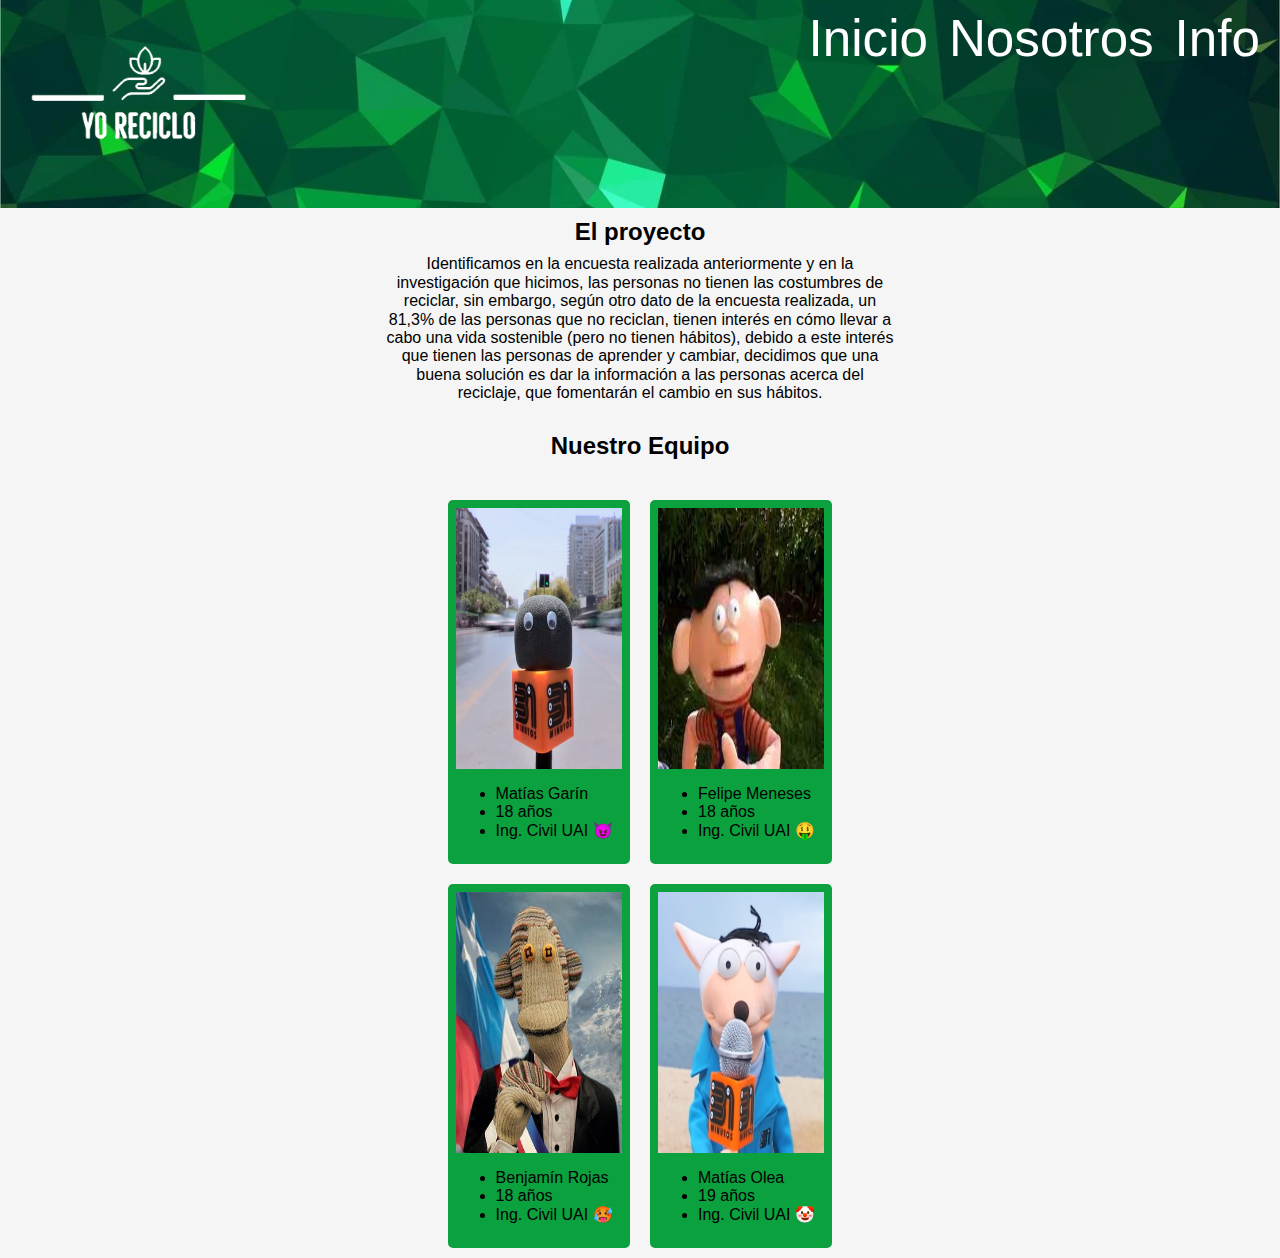
<file: nosotros.html>
<!DOCTYPE html>
<html lang="en">
<head>
	<meta charset="UTF-8">
	<meta http-equiv="X-UA-Compatible" content="IE=edge">
	<meta name="viewport" content="width=device-width, initial-scale=1.0">
	<link rel="stylesheet" href="/css/normalize.css">
	<link rel="stylesheet" href="/css/nosotros.css">
	<title>Yo Reciclo</title>
</head>
<body>

	<header>
		<div class="topnav">
		
			<nav>
				<a href="/index.html">Inicio</a>
				<a href="/nosotros.html">Nosotros</a>
				<a href="#">Info</a>
			</nav>

			<a href="/index.html">
				<div class="logo">
					<img src="/imagenes/yo_reciclo4.png" alt="logo" >
				</div>
			</a>

		</div>
	
	</header>
	<main>
		<div>
			
			<h2 class="titulo">El proyecto</h2>
			<div class="info">

				<p>
					Identificamos en la encuesta realizada anteriormente y en la investigación que hicimos, las personas no tienen las costumbres de reciclar, sin embargo, según otro dato de la encuesta realizada, un 81,3% de las personas que no reciclan, tienen interés en cómo llevar a cabo una vida sostenible (pero no tienen hábitos), debido a este interés que tienen las personas de aprender y cambiar, decidimos que una buena solución es dar la información a las personas acerca del reciclaje, que fomentarán el cambio en sus hábitos.
				</p>
			
			</div>

		</div>
		


		<div class="titulo">
			<h2>Nuestro Equipo</h2>
		</div>

		<div class="integrantes">
			<div class="integrante">
				<img src="/imagenes/integrantes/mico.png" alt="">
				<ul>
					<li>Matías Garín</li>
					<li>18 años</li>
					<li>Ing. Civil UAI &#128520;</li>
				</ul>
			</div>
			<div class="integrante">
				<img src="/imagenes/integrantes/pepe.jpg" alt="">
				<ul>
					<li>Felipe Meneses</li>
					<li>18 años</li>
					<li>Ing. Civil UAI 🤑</li>
				</ul>
			</div>
		</div>

		<div class="integrantes">
			<div class="integrante">
				<img src="/imagenes/integrantes/tulio.jpg" alt="">
				<ul>
					<li>Benjamín Rojas</li>
					<li>18 años </li>
					<li>Ing. Civil UAI 🥵</li>
				</ul>			
			</div>
			<div class="integrante">
				<img src="/imagenes/integrantes/Mario_Hugo.png" alt="">
				<ul>
					<li>Matías Olea</li>
					<li>19 años</li>
					<li>Ing. Civil UAI 🤡</li>
				</ul>
			</div>
		</div>

	</main>
	<footer>

	
	</footer>
</body>

</html>
</file>
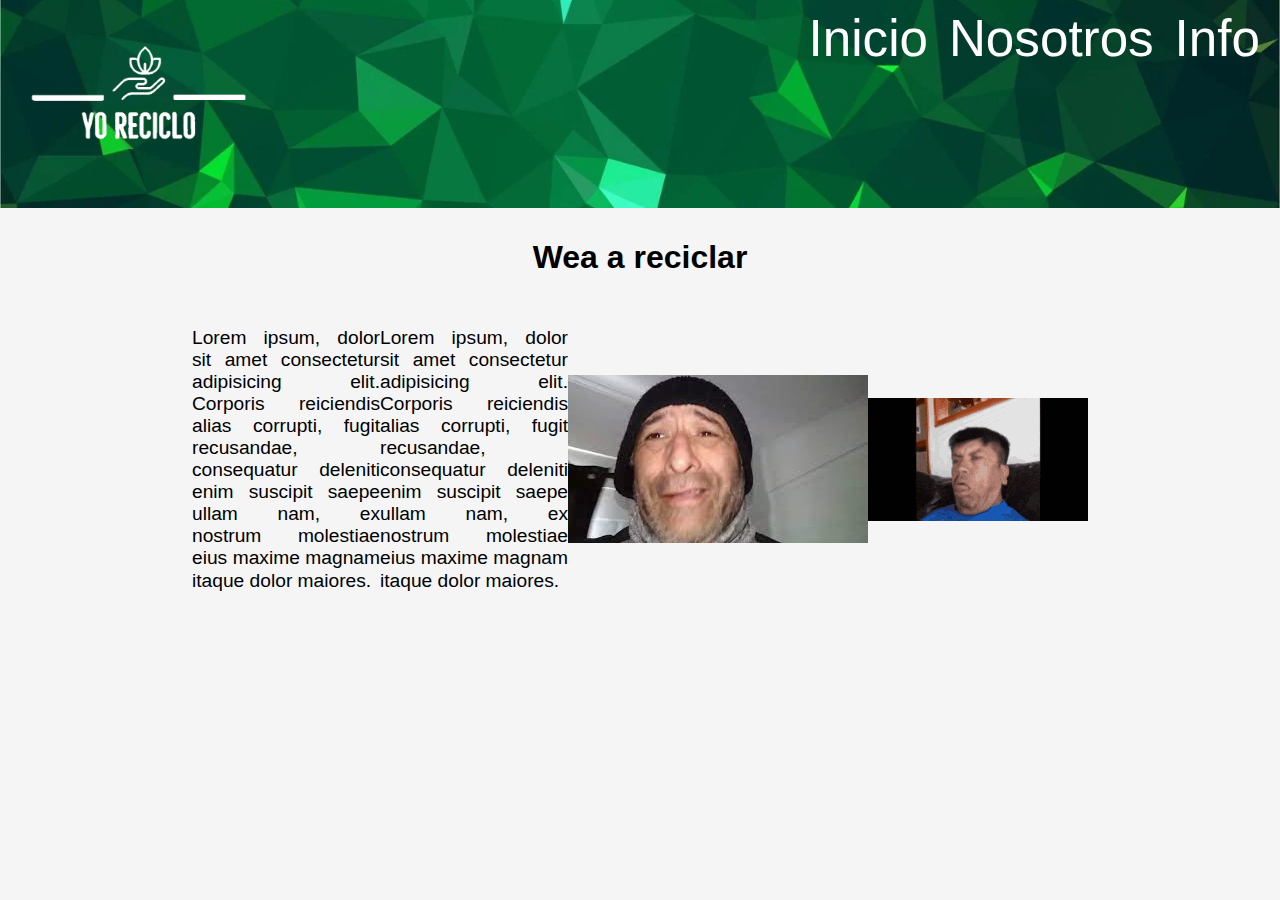
<file: template.html>
<!DOCTYPE html>
<html lang="en">
<head>
	<meta charset="UTF-8">
	<meta http-equiv="X-UA-Compatible" content="IE=edge">
	<meta name="viewport" content="width=device-width, initial-scale=1.0">
	<link rel="stylesheet" href="/css/normalize.css">
	<link rel="stylesheet" href="/css/template.css">
	<title>Yo Reciclo</title>
</head>
<body>

	<header>
		<div class="topnav">
		
			<nav>
				<a href="/index.html">Inicio</a>
				<a href="/nosotros.html">Nosotros</a>
				<a href="#">Info</a>
			</nav>

			<a href="/index.html">
				<div class="logo">
					<img src="/imagenes/yo_reciclo4.png" alt="logo" >
				</div>
			</a>

		</div>
	
	</header>

	<main>
		<div class="titulo">
			<h1>Wea a reciclar</h1>
		</div>
		<div class="info">
			<p>
				Lorem ipsum, dolor sit amet consectetur adipisicing elit. Corporis reiciendis alias corrupti, fugit recusandae, consequatur deleniti enim suscipit saepe ullam nam, ex nostrum molestiae eius maxime magnam itaque dolor maiores.
			</p>
			<p>
				Lorem ipsum, dolor sit amet consectetur adipisicing elit. Corporis reiciendis alias corrupti, fugit recusandae, consequatur deleniti enim suscipit saepe ullam nam, ex nostrum molestiae eius maxime magnam itaque dolor maiores.
			</p>

			<img src="/imagenes/webito.jpg" alt="">

			<img src="/imagenes/rene-puente.gif" alt="">


		</div>
		

	</main>

	<footer>

	
	</footer>
</body>

</html>
</file>
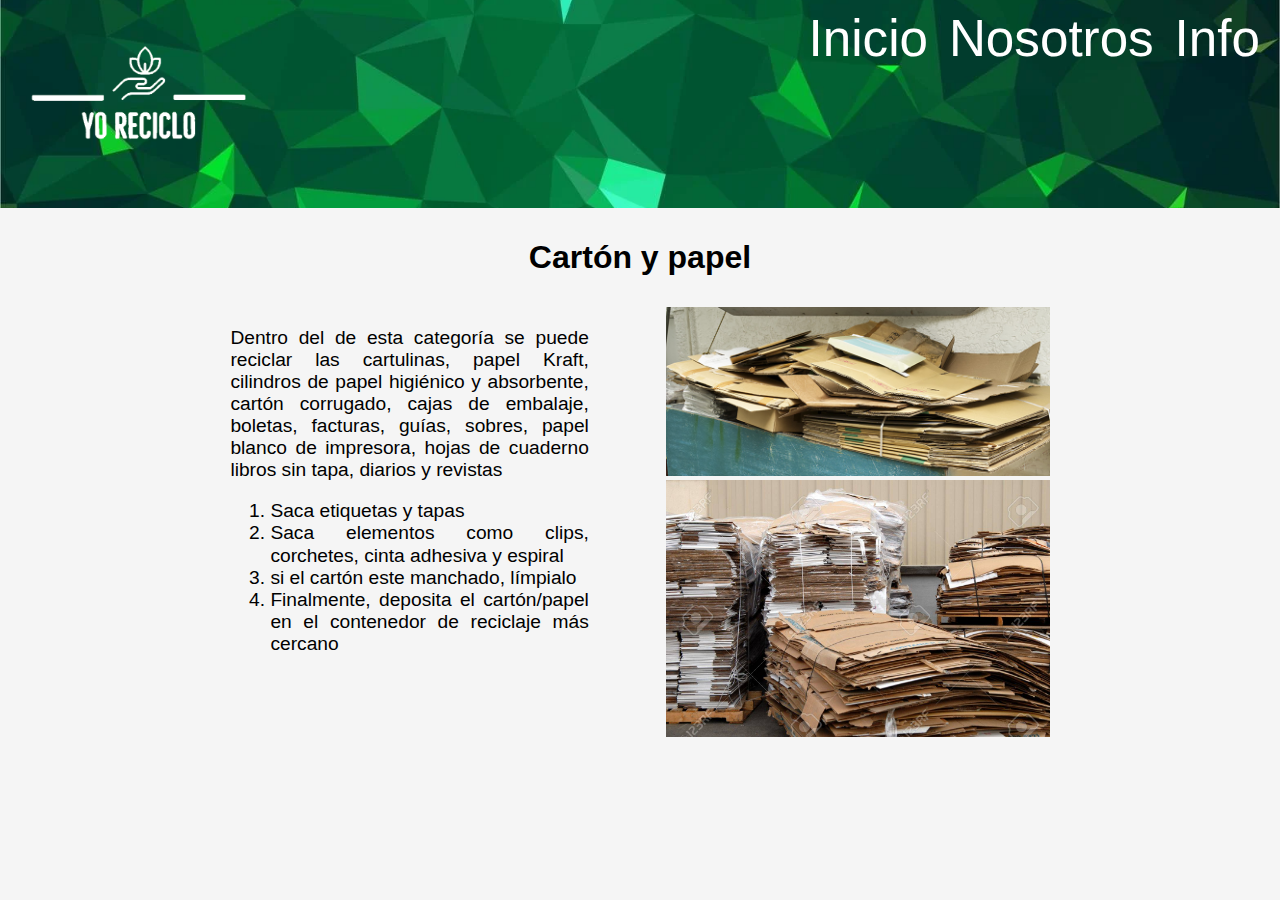
<file: pages/carton_papel.html>
<!DOCTYPE html>
<html lang="en">
<head>
	<meta charset="UTF-8">
	<meta http-equiv="X-UA-Compatible" content="IE=edge">
	<meta name="viewport" content="width=device-width, initial-scale=1.0">
	<link rel="stylesheet" href="/css/normalize.css">
	<link rel="stylesheet" href="/css/template.css">
	<title>Yo Reciclo</title>
</head>
<body>

	<header>
		<div class="topnav">
		
			<nav>
				<a href="/index.html">Inicio</a>
				<a href="/nosotros.html">Nosotros</a>
				<a href="#">Info</a>
			</nav>

			<a href="/index.html">
				<div class="logo">
					<img src="/imagenes/yo_reciclo4.png" alt="logo" >
				</div>
			</a>

		</div>
	
	</header>

	<main>
		<div class="titulo">
			<h1>Cartón y papel</h1>
		</div>
		<div class="info">
			<div>
				<p>
					Dentro del de esta categoría se puede reciclar las cartulinas, papel Kraft, cilindros de papel higiénico y absorbente, cartón corrugado, cajas de embalaje, boletas, facturas, guías, sobres, papel blanco de impresora, hojas de cuaderno libros sin tapa, diarios y revistas
				</p>

				<ol>
					<li>Saca etiquetas y tapas</li>
					<li>Saca elementos como clips, corchetes, cinta adhesiva y espiral </li>
					<li>si el cartón este manchado, límpialo</li>
					<li>Finalmente, deposita el cartón/papel en el contenedor de reciclaje más cercano</li>
				</ol>
			</div>

			<div class="fotos">
				<img src="/imagenes/pages/carton1.png" alt="">

				<img src="/imagenes/pages/carton2.png" alt="">
			
			</div>


		</div>
		

	</main>

	<footer>

	
	</footer>
</body>

</html>
</file>
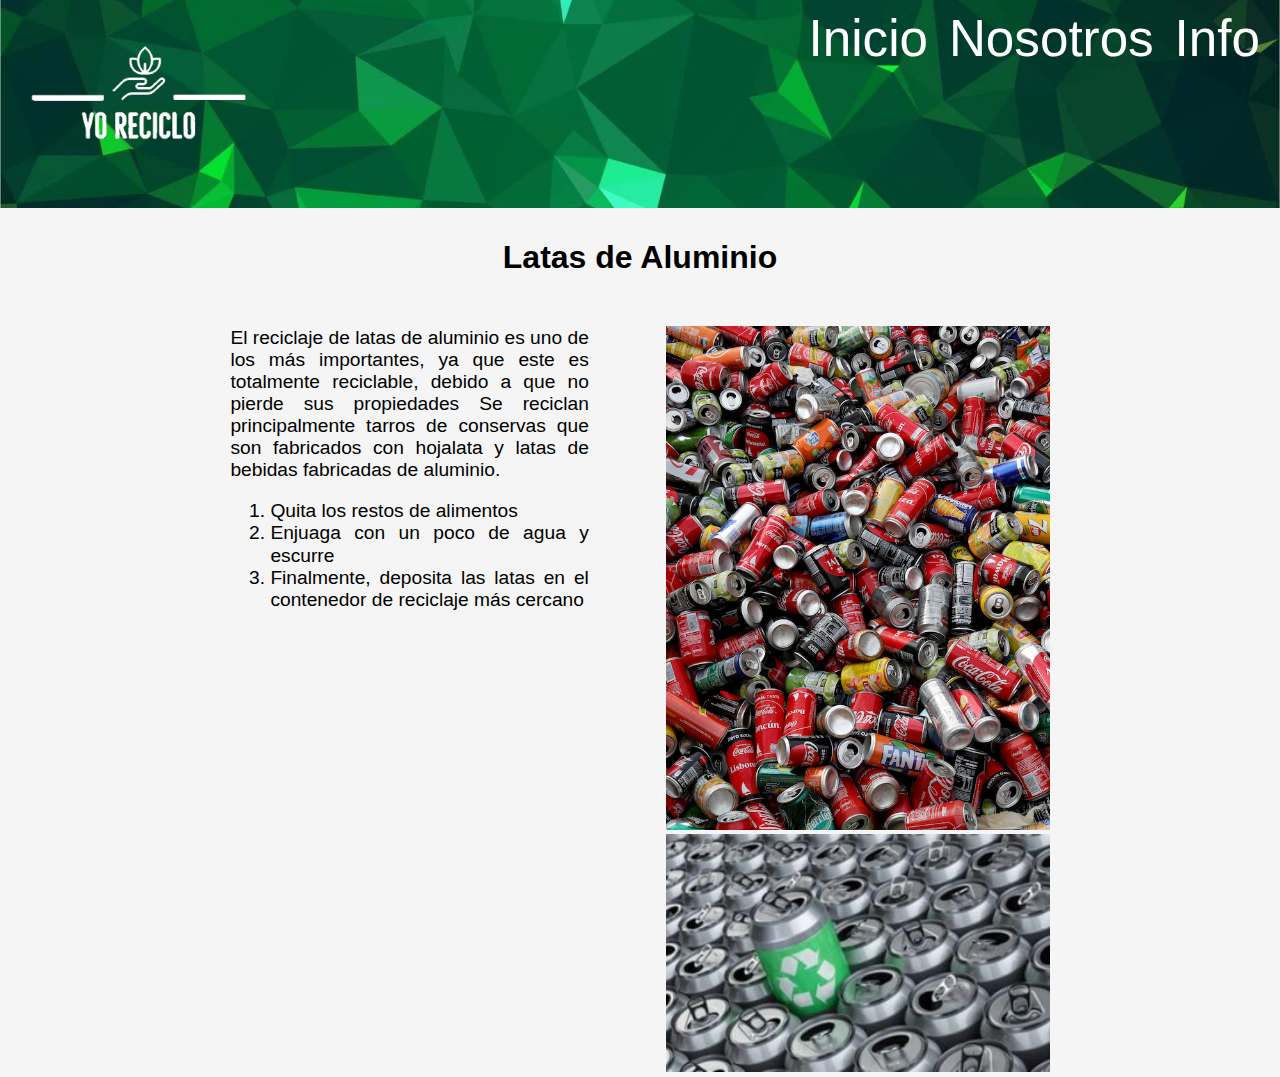
<file: pages/latas.html>
<!DOCTYPE html>
<html lang="en">
<head>
	<meta charset="UTF-8">
	<meta http-equiv="X-UA-Compatible" content="IE=edge">
	<meta name="viewport" content="width=device-width, initial-scale=1.0">
	<link rel="stylesheet" href="/css/normalize.css">
	<link rel="stylesheet" href="/css/template.css">
	<title>Yo Reciclo</title>
</head>
<body>

	<header>
		<div class="topnav">
		
			<nav>
				<a href="/index.html">Inicio</a>
				<a href="/nosotros.html">Nosotros</a>
				<a href="#">Info</a>
			</nav>

			<a href="/index.html">
				<div class="logo">
					<img src="/imagenes/yo_reciclo4.png" alt="logo" >
				</div>
			</a>

		</div>
	
	</header>

	<main>
		<div class="titulo">
			<h1>Latas de Aluminio</h1>
		</div>
		<div class="info">
			<div>
				<p>
					El reciclaje de latas de aluminio es uno de los más importantes, ya que este es totalmente reciclable, debido a que no pierde sus propiedades Se reciclan principalmente tarros de conservas que son fabricados con hojalata y latas de bebidas fabricadas de aluminio.
				</p>
	
				<ol>
					<li>Quita los restos de alimentos </li>
					<li>Enjuaga con un poco de agua y escurre</li>
					<li>Finalmente, deposita las latas en el contenedor de reciclaje más cercano</li>
				</ol>
			</div>
	
			<div class="fotos">
				<br>
				<img src="/imagenes/pages/latas1.png" alt="">
				
				<img src="/imagenes/pages/latas2.png" alt="">

			</div>


		</div>
		

	</main>

	<footer>

	
	</footer>
</body>

</html>
</file>
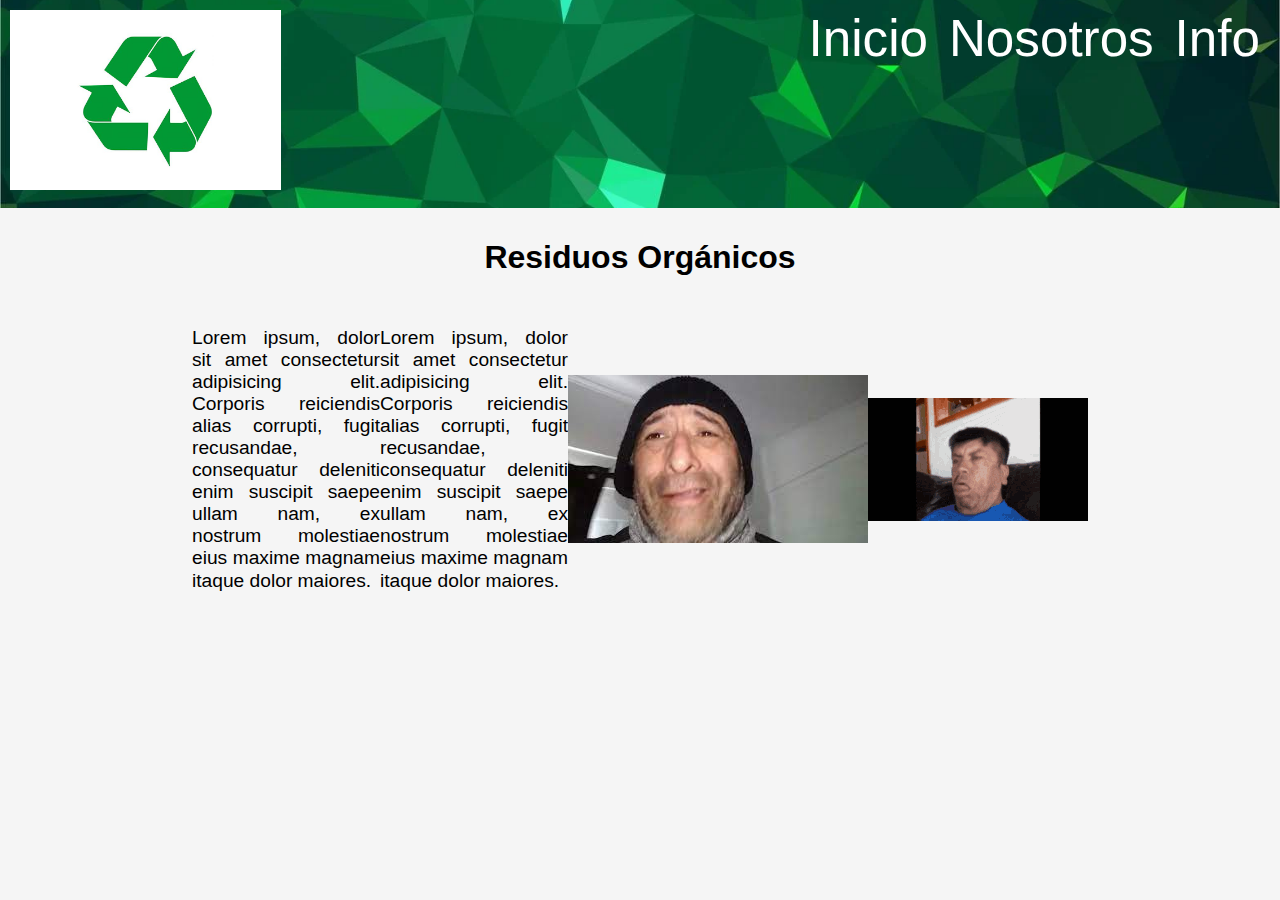
<file: pages/organicos.html>
<!DOCTYPE html>
<html lang="en">
<head>
	<meta charset="UTF-8">
	<meta http-equiv="X-UA-Compatible" content="IE=edge">
	<meta name="viewport" content="width=device-width, initial-scale=1.0">
	<link rel="stylesheet" href="/css/normalize.css">
	<link rel="stylesheet" href="/css/template.css">
	<title>Prototipo proyecto</title>
</head>
<body>

	<header>
		<div class="topnav">
		
			<nav>
				<a href="/index.html">Inicio</a>
				<a href="/nosotros.html">Nosotros</a>
				<a href="#">Info</a>
			</nav>

			<a href="/index.html">
				<div class="logo">
					<img src="/imagenes/logo.jpg" alt="logo" >
				</div>
			</a>

		</div>
	
	</header>

	<main>
		<div class="titulo">
			<h1>Residuos Orgánicos</h1>
		</div>
		<div class="info">
			<p>
				Lorem ipsum, dolor sit amet consectetur adipisicing elit. Corporis reiciendis alias corrupti, fugit recusandae, consequatur deleniti enim suscipit saepe ullam nam, ex nostrum molestiae eius maxime magnam itaque dolor maiores.
			</p>
			<p>
				Lorem ipsum, dolor sit amet consectetur adipisicing elit. Corporis reiciendis alias corrupti, fugit recusandae, consequatur deleniti enim suscipit saepe ullam nam, ex nostrum molestiae eius maxime magnam itaque dolor maiores.
			</p>

			<img src="/imagenes/webito.jpg" alt="">

			<img src="/imagenes/rene-puente.gif" alt="">


		</div>
		

	</main>

	<footer>

	
	</footer>
</body>

</html>
</file>
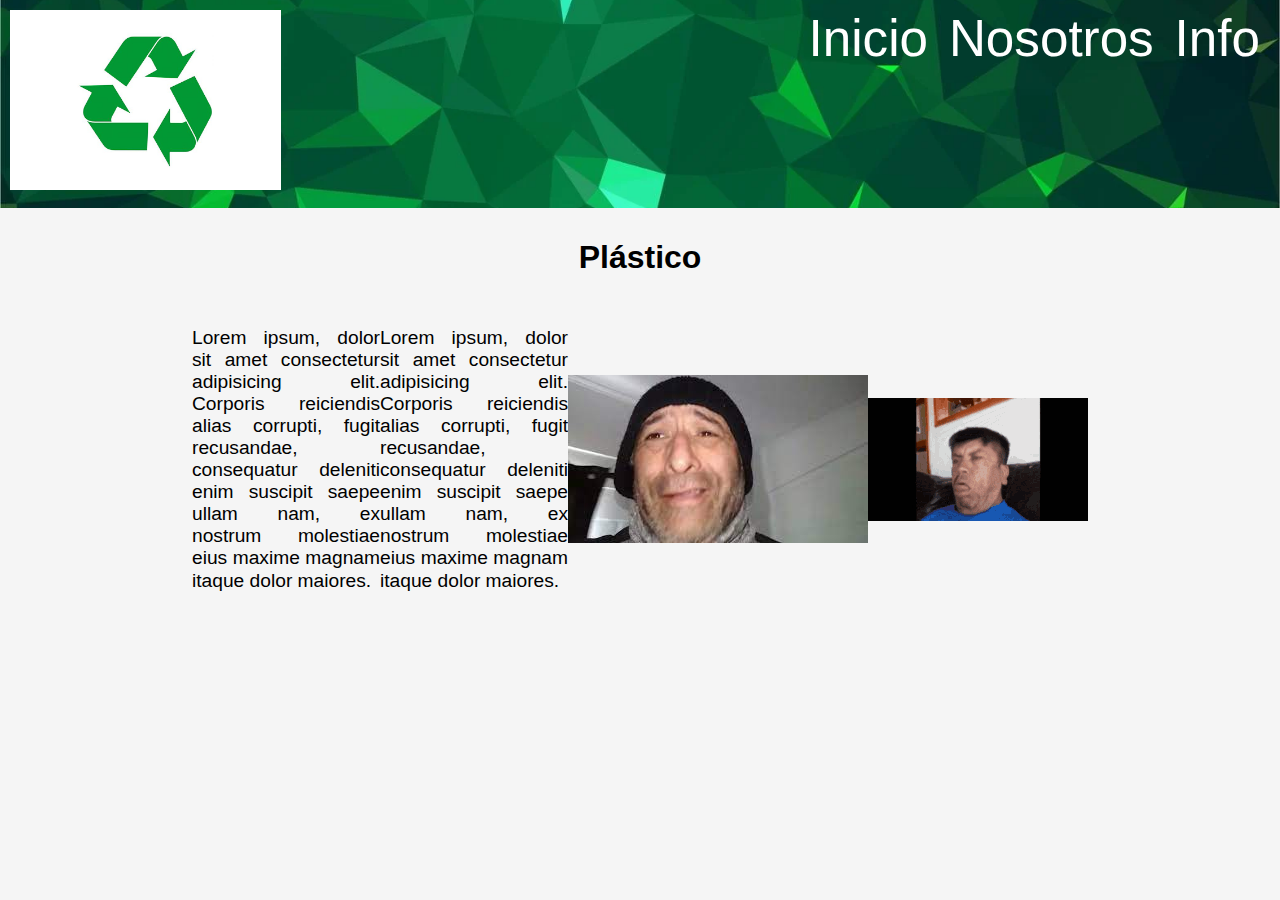
<file: pages/plastico.html>
<!DOCTYPE html>
<html lang="en">
<head>
	<meta charset="UTF-8">
	<meta http-equiv="X-UA-Compatible" content="IE=edge">
	<meta name="viewport" content="width=device-width, initial-scale=1.0">
	<link rel="stylesheet" href="/css/normalize.css">
	<link rel="stylesheet" href="/css/template.css">
	<title>Prototipo proyecto</title>
</head>
<body>

	<header>
		<div class="topnav">
		
			<nav>
				<a href="/index.html">Inicio</a>
				<a href="/nosotros.html">Nosotros</a>
				<a href="#">Info</a>
			</nav>

			<a href="/index.html">
				<div class="logo">
					<img src="/imagenes/logo.jpg" alt="logo" >
				</div>
			</a>

		</div>
	
	</header>

	<main>
		<div class="titulo">
			<h1>Plástico</h1>
		</div>
		<div class="info">
			<p>
				Lorem ipsum, dolor sit amet consectetur adipisicing elit. Corporis reiciendis alias corrupti, fugit recusandae, consequatur deleniti enim suscipit saepe ullam nam, ex nostrum molestiae eius maxime magnam itaque dolor maiores.
			</p>
			<p>
				Lorem ipsum, dolor sit amet consectetur adipisicing elit. Corporis reiciendis alias corrupti, fugit recusandae, consequatur deleniti enim suscipit saepe ullam nam, ex nostrum molestiae eius maxime magnam itaque dolor maiores.
			</p>

			<img src="/imagenes/webito.jpg" alt="">

			<img src="/imagenes/rene-puente.gif" alt="">


		</div>
		

	</main>

	<footer>

	
	</footer>
</body>

</html>
</file>
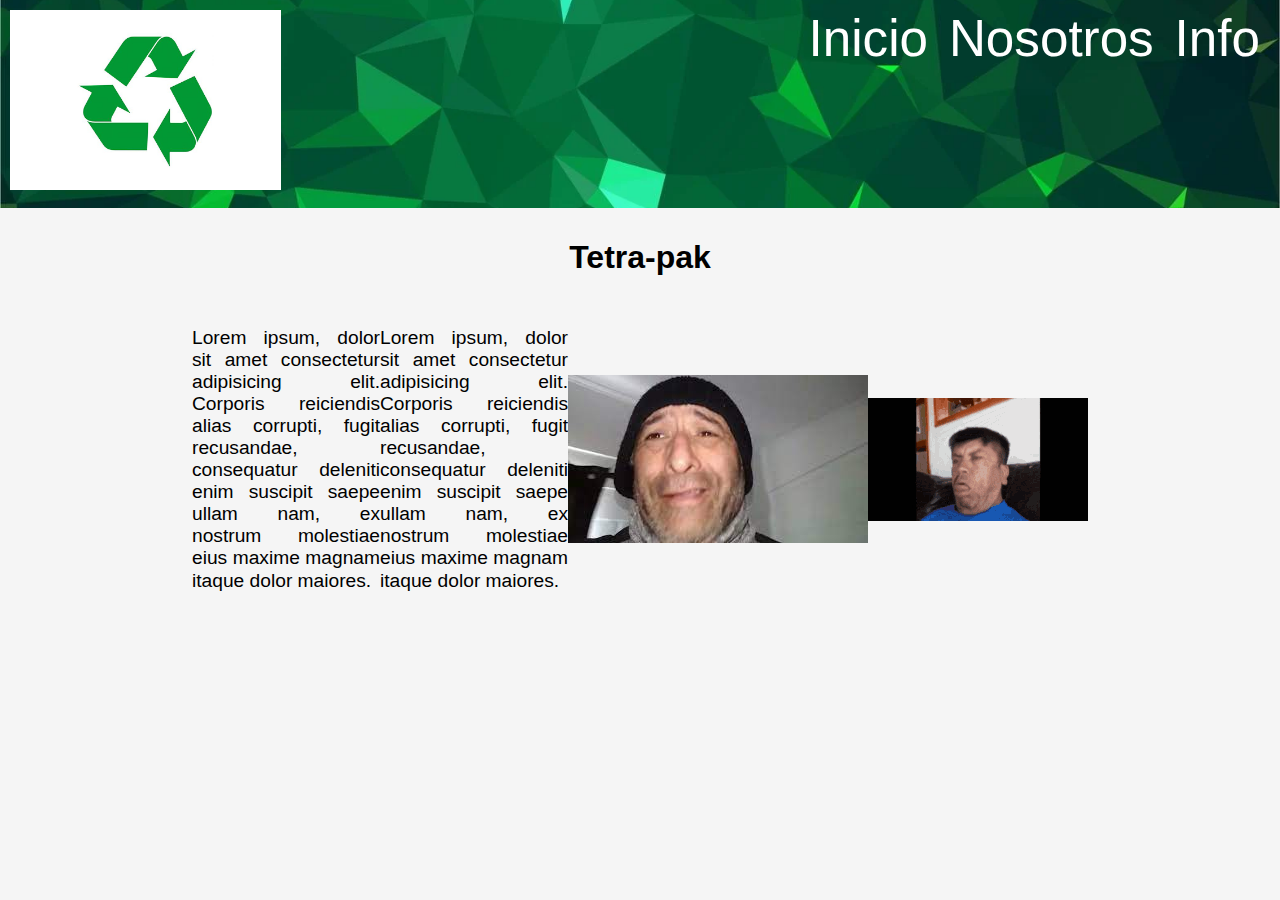
<file: pages/tetra-pak.html>
<!DOCTYPE html>
<html lang="en">
<head>
	<meta charset="UTF-8">
	<meta http-equiv="X-UA-Compatible" content="IE=edge">
	<meta name="viewport" content="width=device-width, initial-scale=1.0">
	<link rel="stylesheet" href="/css/normalize.css">
	<link rel="stylesheet" href="/css/template.css">
	<title>Prototipo proyecto</title>
</head>
<body>

	<header>
		<div class="topnav">
		
			<nav>
				<a href="/index.html">Inicio</a>
				<a href="/nosotros.html">Nosotros</a>
				<a href="#">Info</a>
			</nav>

			<a href="/index.html">
				<div class="logo">
					<img src="/imagenes/logo.jpg" alt="logo" >
				</div>
			</a>

		</div>
	
	</header>

	<main>
		<div class="titulo">
			<h1>Tetra-pak</h1>
		</div>
		<div class="info">
			<p>
				Lorem ipsum, dolor sit amet consectetur adipisicing elit. Corporis reiciendis alias corrupti, fugit recusandae, consequatur deleniti enim suscipit saepe ullam nam, ex nostrum molestiae eius maxime magnam itaque dolor maiores.
			</p>
			<p>
				Lorem ipsum, dolor sit amet consectetur adipisicing elit. Corporis reiciendis alias corrupti, fugit recusandae, consequatur deleniti enim suscipit saepe ullam nam, ex nostrum molestiae eius maxime magnam itaque dolor maiores.
			</p>

			<img src="/imagenes/webito.jpg" alt="">

			<img src="/imagenes/rene-puente.gif" alt="">


		</div>
		

	</main>

	<footer>

	
	</footer>
</body>

</html>
</file>
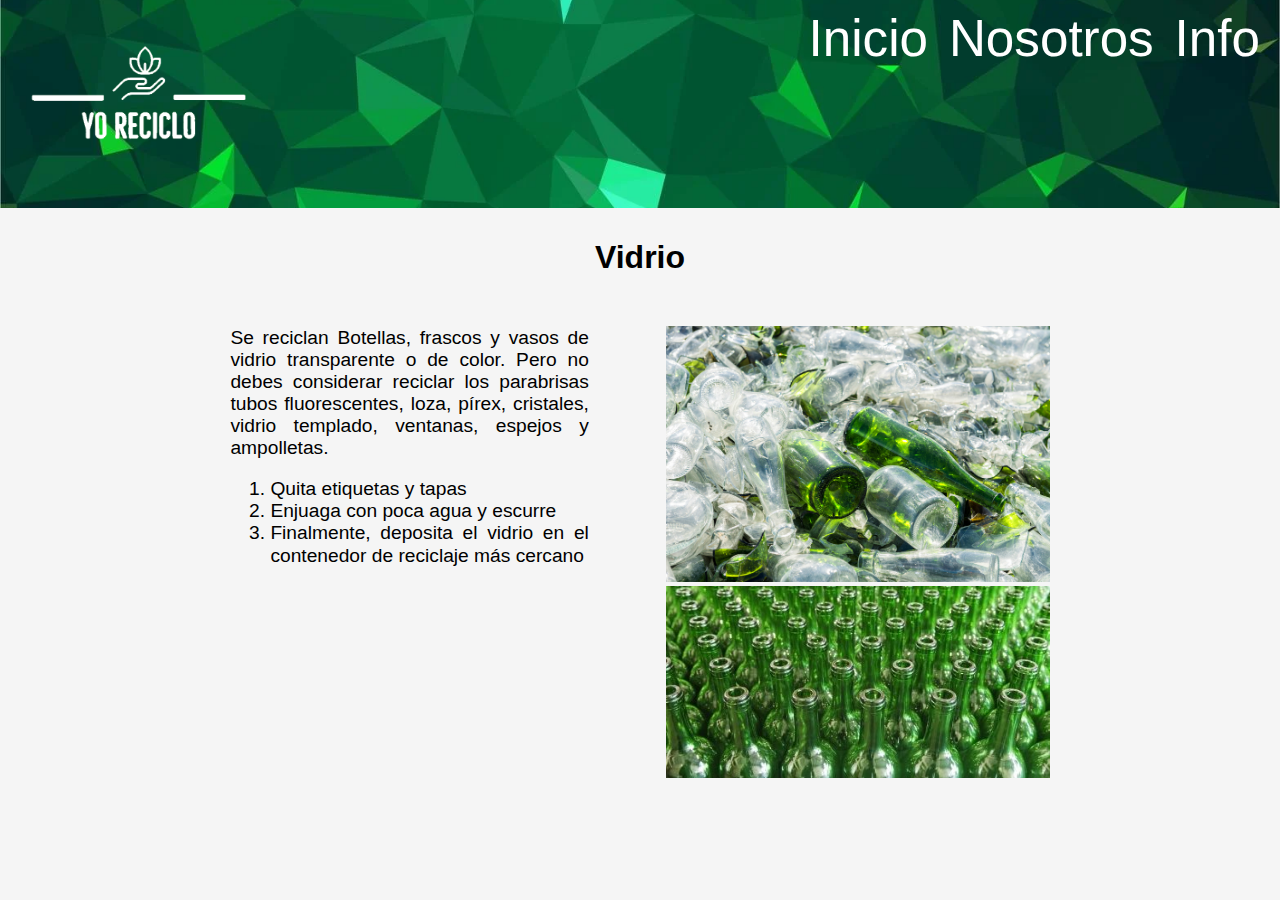
<file: pages/vidrio.html>
<!DOCTYPE html>
<html lang="en">
<head>
	<meta charset="UTF-8">
	<meta http-equiv="X-UA-Compatible" content="IE=edge">
	<meta name="viewport" content="width=device-width, initial-scale=1.0">
	<link rel="stylesheet" href="/css/normalize.css">
	<link rel="stylesheet" href="/css/template.css">
	<title>Yo Reciclo</title>
</head>
<body>

	<header>
		<div class="topnav">
		
			<nav>
				<a href="/index.html">Inicio</a>
				<a href="/nosotros.html">Nosotros</a>
				<a href="#">Info</a>
			</nav>

			<a href="/index.html">
				<div class="logo">
					<img src="/imagenes/yo_reciclo4.png" alt="logo" >
				</div>
			</a>

		</div>
	
	</header>

	<main>
		<div class="titulo">
			<h1>Vidrio</h1>
		</div>
		<div class="info">
		
			<div>
				<p>
					Se reciclan Botellas, frascos y vasos de vidrio transparente o de color. Pero no debes considerar reciclar los parabrisas tubos fluorescentes, loza, pírex, cristales, vidrio templado, ventanas, espejos y ampolletas.
				</p>
	
				<ol>
					<li>Quita etiquetas y tapas</li>
					<li>Enjuaga con poca agua y escurre</li>
					<li>Finalmente, deposita el vidrio en el contenedor de reciclaje más cercano</li>
				</ol>
			</div>
	
			<div class="fotos">
				<br>
				<img src="/imagenes/pages/vidrio1.png" alt="">
				
				<img src="/imagenes/pages/vidrio3.png" alt="">

			</div>
		</div>
		

	</main>

	<footer>

	
	</footer>
</body>

</html>
</file>
<file: css/nosotros.css>
html {
	font-family:'Trebuchet MS', 'Lucida Sans Unicode', 'Lucida Grande', 'Lucida Sans', Arial, sans-serif;
}

header {
	/*background-color: #6BD425;*/
	background-image: url(/imagenes/fondo4.png);
	background-position: center;
	background-size:cover;
	width: 100%;
	min-height: 150px;

	font-size: xx-large;
}

body {
	min-height: 100%;
	background-color:whitesmoke;
}

.topnav {
	display: flex;
	flex-direction:row-reverse;
	justify-content:space-between;
	padding: 10px ;
	min-height: 80px;

}
.logo img {
	max-width: 30vw;
	max-height: 20vh;
}


nav a {
	text-decoration: none;
	color: white;
	border-radius: 2px;
	padding: 2px;
	margin-right: 8px;
	font-size: 4vw;
}

nav a:hover{ 
	color: black;
	background-color: white;
}


main {
	height: 100%;
	display: flex;
	flex-direction: column;
	align-items: center;
}

.titulo {
/* 	background-color: #999596d2; */
	display: flex;
	justify-content: center;
	margin:   10px 100px 10px 100px ;
}

.info  {
	display: flex;
	flex-direction: row;

	margin:0 15vw 0 15vw;
}
/* Margin */
/* Arriba | Derecha | Abajo | Izquierda */
.info p {
	max-width: 40vw;
	text-align: center;
	margin: 0 3vw 0 3vw ;
}

.integrantes {
	display: flex;
	flex-direction: space-between;
	margin: 10px;

}

.integrante { 
	display: flex;
	flex-direction: column;
	
	background-color:  #0BA13Fff;
	padding: 8px;
	border-radius: 5px;
	margin: 0 10px 0 10px;
}

.integrante img {
	width: 13vw;
	height: 29vh;
}

footer { 
	background-color: #d8d4d5d2;
	height: 100%;
}
</file>
<file: css/template.css>
html {
	font-family:'Trebuchet MS', 'Lucida Sans Unicode', 'Lucida Grande', 'Lucida Sans', Arial, sans-serif;
}

header {
	/*background-color: #6BD425;*/
	background-image: url(/imagenes/fondo4.png);
	background-position: center;
	background-size:cover;
	width: 100%;
	min-height: 150px;

	font-size: xx-large;
}

main {
	height: 100%;

}

body {
	min-height: 100%;
	background-color:whitesmoke;
}

.topnav {
	display: flex;
	flex-direction:row-reverse;
	justify-content:space-between;
	padding: 10px ;
	min-height: 80px;

}
.logo img {
	max-width: 30vw;
	max-height: 20vh;
}


nav a {
	text-decoration: none;
	color: white;
	border-radius: 2px;
	padding: 2px;
	margin-right: 8px;
	font-size: 4vw;
}

nav a:hover{ 
	color: black;
	background-color: white;
}


.titulo {
/* 	background-color: #999596d2; */
	display: flex;
	justify-content: center;
	margin:   10px 100px 10px 100px ;
}

.info  {
	display: flex;
	flex-direction: row;
	max-width: 70vw;
	margin:0 15vw 0 15vw;
}
/* Arriba | Derecha | Abajo | Izquierda */
.info div {
	margin: 0 3vw 0 3vw;
}

.info p {
	font-size: larger;
	text-align: justify;
	align-items: center;
}

.info ol {
	font-size: larger;
	text-align: justify;
	align-items: center;
}

.info img {
	max-width: 90vh;
	align-self: center;
}	

.fotos img {
	width: 30vw;
}


footer { 
	background-color: #d8d4d5d2;
	height: 100%;
}
</file>
